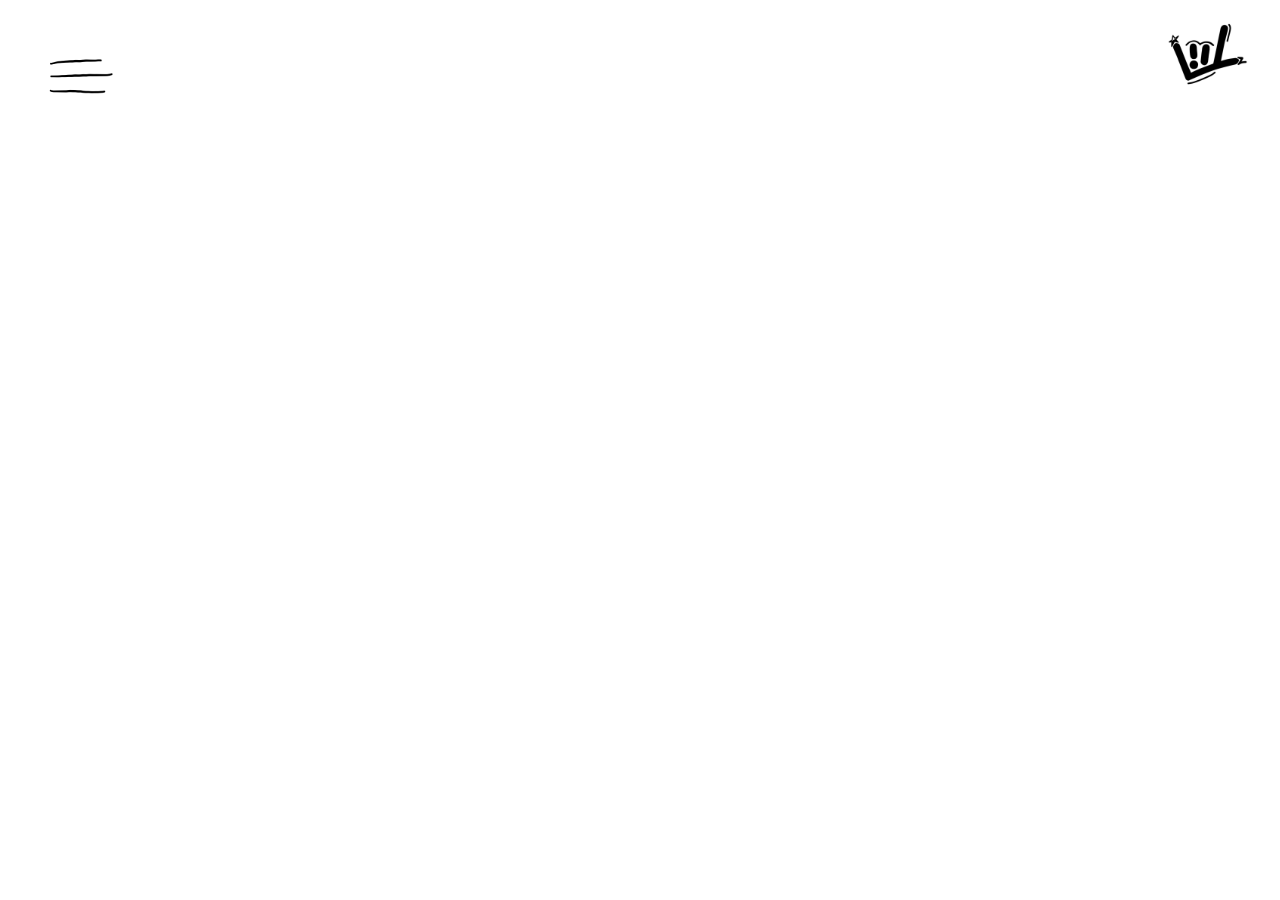
<file: index.html>
<!DOCTYPE html>
<html lang="en">
<head>
    <meta charset="UTF-8">
    <meta name="viewport" content="width=device-width, initial-scale=1.0">
    <title>Trang chủ</title>
    <link rel="icon" href="img/funcbut/logo.ico" type="image/x-icon">
    <link rel="stylesheet" href="assets/css/style.css">
</head>
<body>
    <div class="container">
        <a href="menu.html"><img class="menubut" src="img/funcbut/menu.png" alt="menu"></a>
        <img class="logo" src="img/funcbut/logo.png" alt="logo">
    </div>

    <div id="image-field"></div>
    <!-- <div id="random-image-container">
        <img id="random-image" src="" alt="">
    </div> -->

        <!-- <div class="pa">
        <p style="margin: 0; font-size: 150px">Đ<span style="font-size: 10px;">ang</span></p>
        <p style="margin: 0; font-size: 150px">C<span style="font-size: 10px;">ảm</span></p>
        <p style="margin: 0; font-size: 150px">M<span style="font-size: 10px;">ến</span></p>
        <p style="margin: 0; font-size: 150px">C<span style="font-size: 10px;">huyên</span></p>
        <p style="margin: 0; font-size: 150px">H<span style="font-size: 10px;">ùng</span></p>
        <p style="margin: 0; font-size: 150px">V<span style="font-size: 10px;">ương</span></p>
        <p style="margin: 0; font-size: 150px">L<span style="font-size: 10px;">ắm</span></p>
    </div> -->
    <script src="assets/js/script.js"></script>
</body>
</html>
</file>
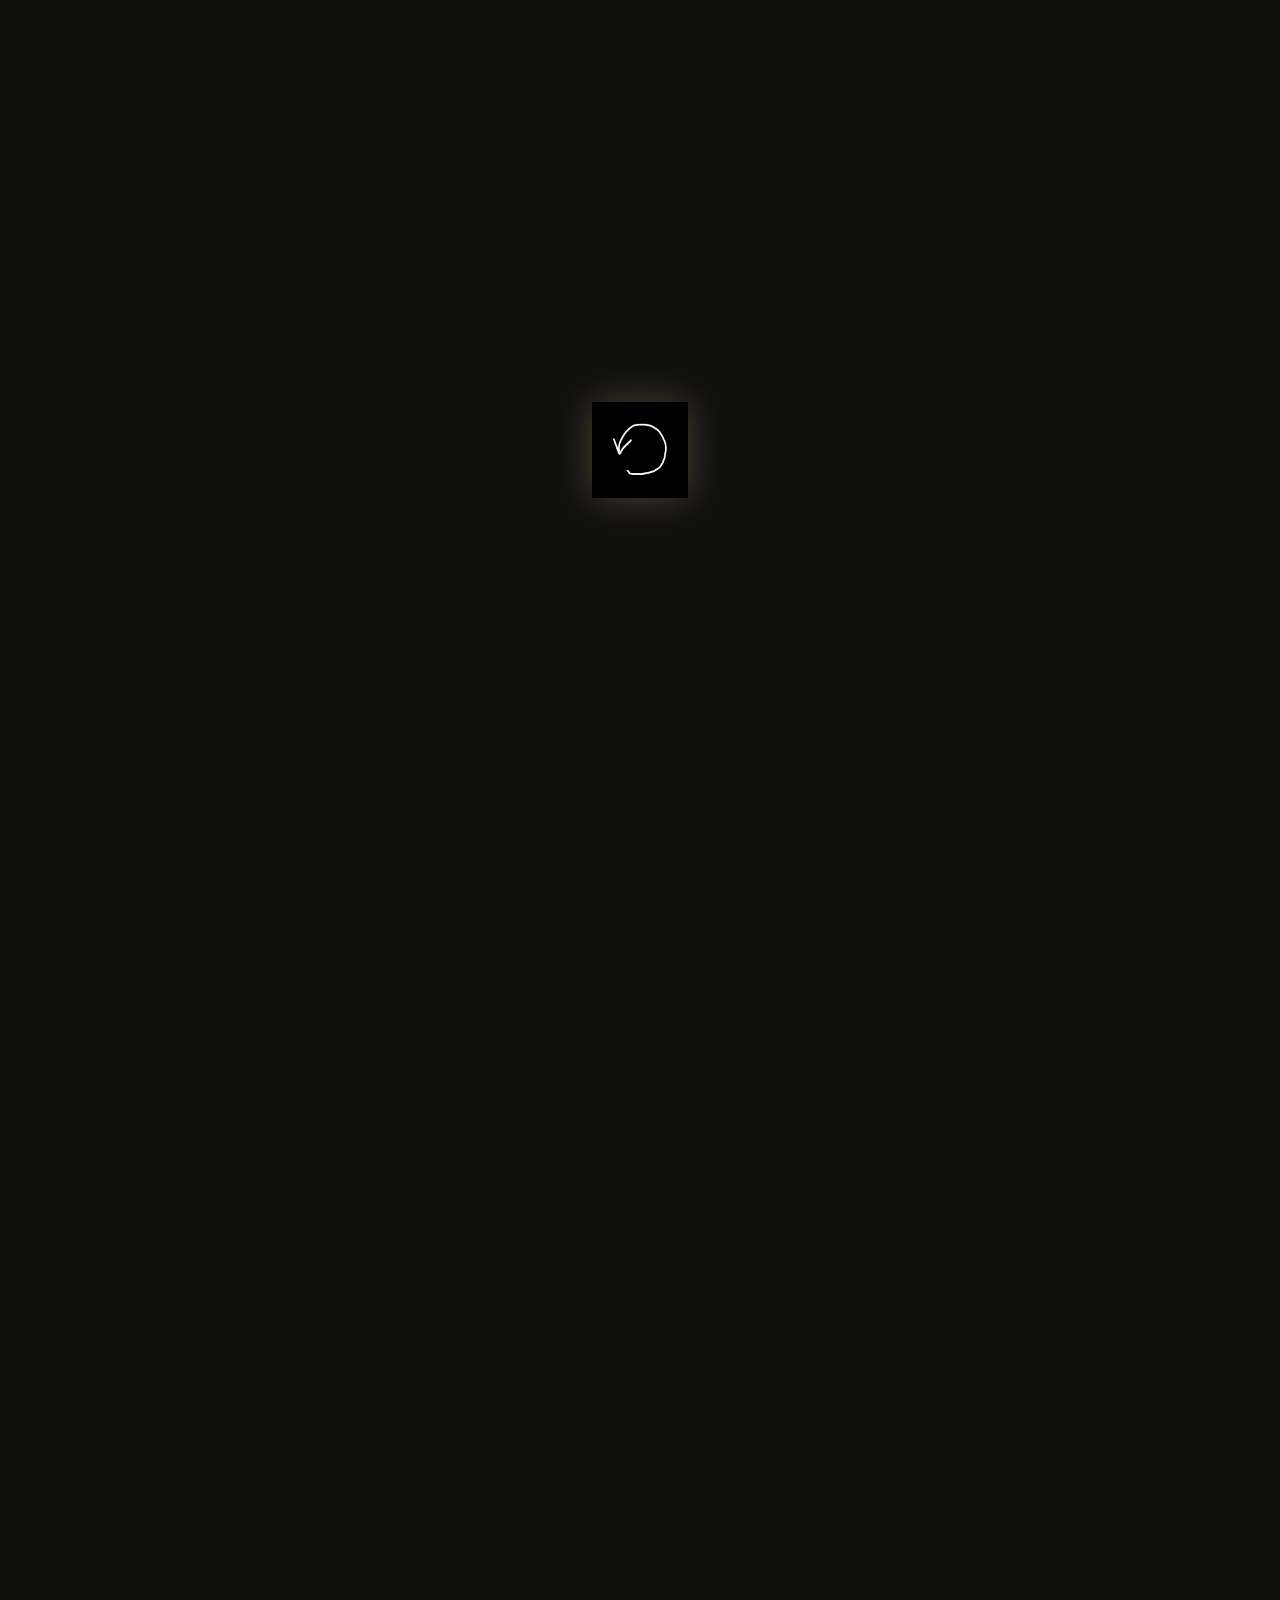
<file: event/index.html>
<!DOCTYPE html>
<html lang="vi">
<head>
    <meta charset="UTF-8">
    <meta name="viewport" content="width=device-width, initial-scale=1.0">
    <title>Các sự kiện
    </title>
    <link rel="stylesheet" href="style.css">
</head>
<body>
<div id="loadingScreen">
    <!-- <div class="loading-text">
        Đang tải ảnh... (0/30)
    </div>  -->
    <img src="../img/funcbut/loading.png" class="spinner"> 
</div>
<div class="bg-layer bg1"></div>
<div class="bg-layer bg2"></div>
<div class="bg-layer bg3"></div>
<div class="bg-layer bg4"></div>
<div class="bg-layer bg5"></div>

<div class="gallery"></div>

<div class="overlay">

    <button class="close-btn" aria-label="Đóng ảnh"><img src="../img/funcbut/back_bl.png" alt=""></button>

    <div class="viewer-frame">
        <img id="viewerImage" alt="">
    </div>

    <div class="info-box">
        <h2 id="viewerTitle"></h2>
        <div id="viewerDate"></div>
        <p id="viewerInfo"></p>
    </div>

</div>

<script src="script.js"></script>

</body>
</html>
</file>
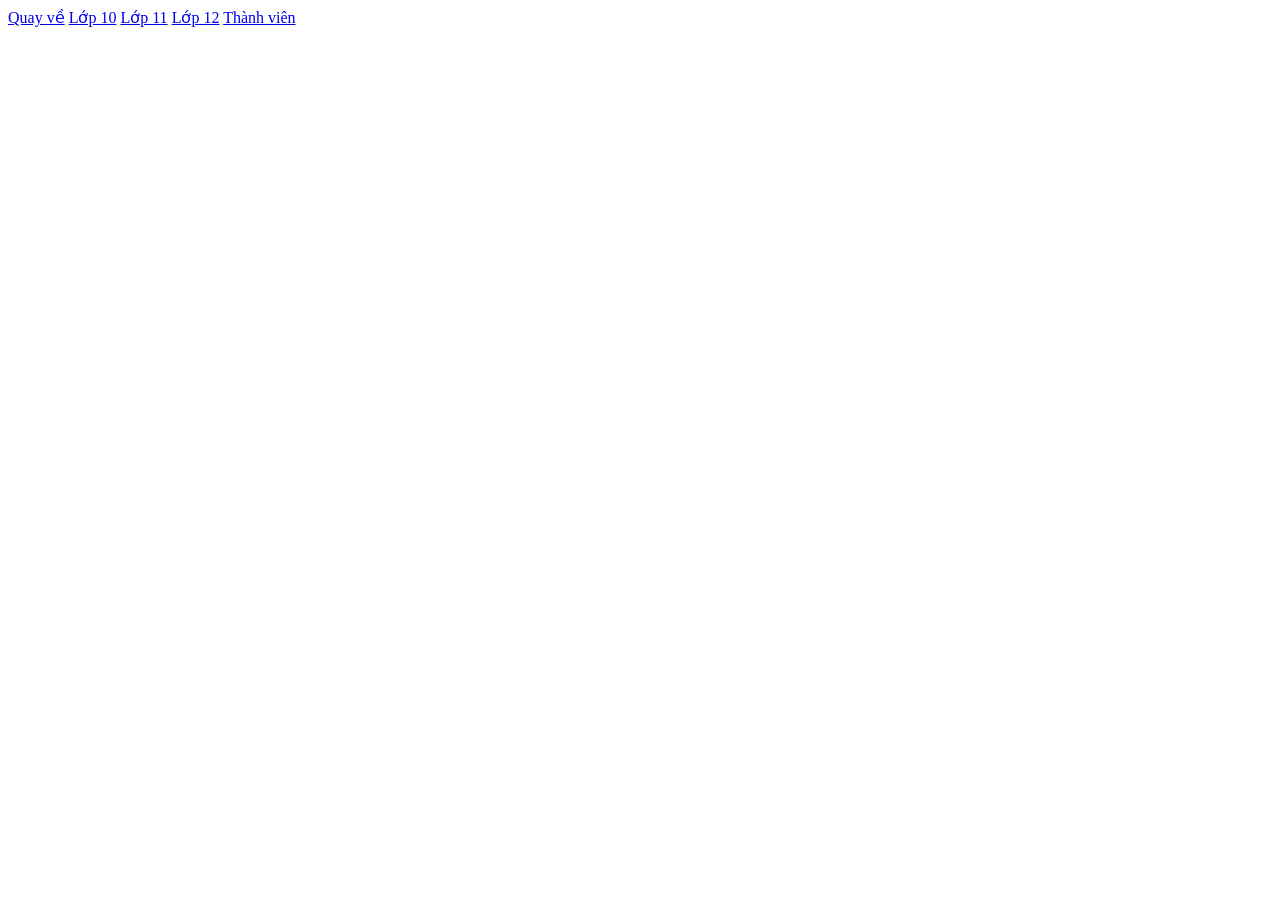
<file: giaovien/index.html>
<!DOCTYPE html>
<html lang="en">
<head>
    <meta charset="UTF-8">
    <meta name="viewport" content="width=device-width, initial-scale=1.0">
    <title>Document</title>
</head>
<body>
    <a href="../index.html">Quay về</a>
    <a href="../lop10/index.html">Lớp 10</a>
    <a href="../lop11/index.html">Lớp 11</a>
    <a href="../lop12/index.html">Lớp 12</a>
    <a href="../thanhvien/index.html">Thành viên</a> <br>
</body>
</html>
</file>
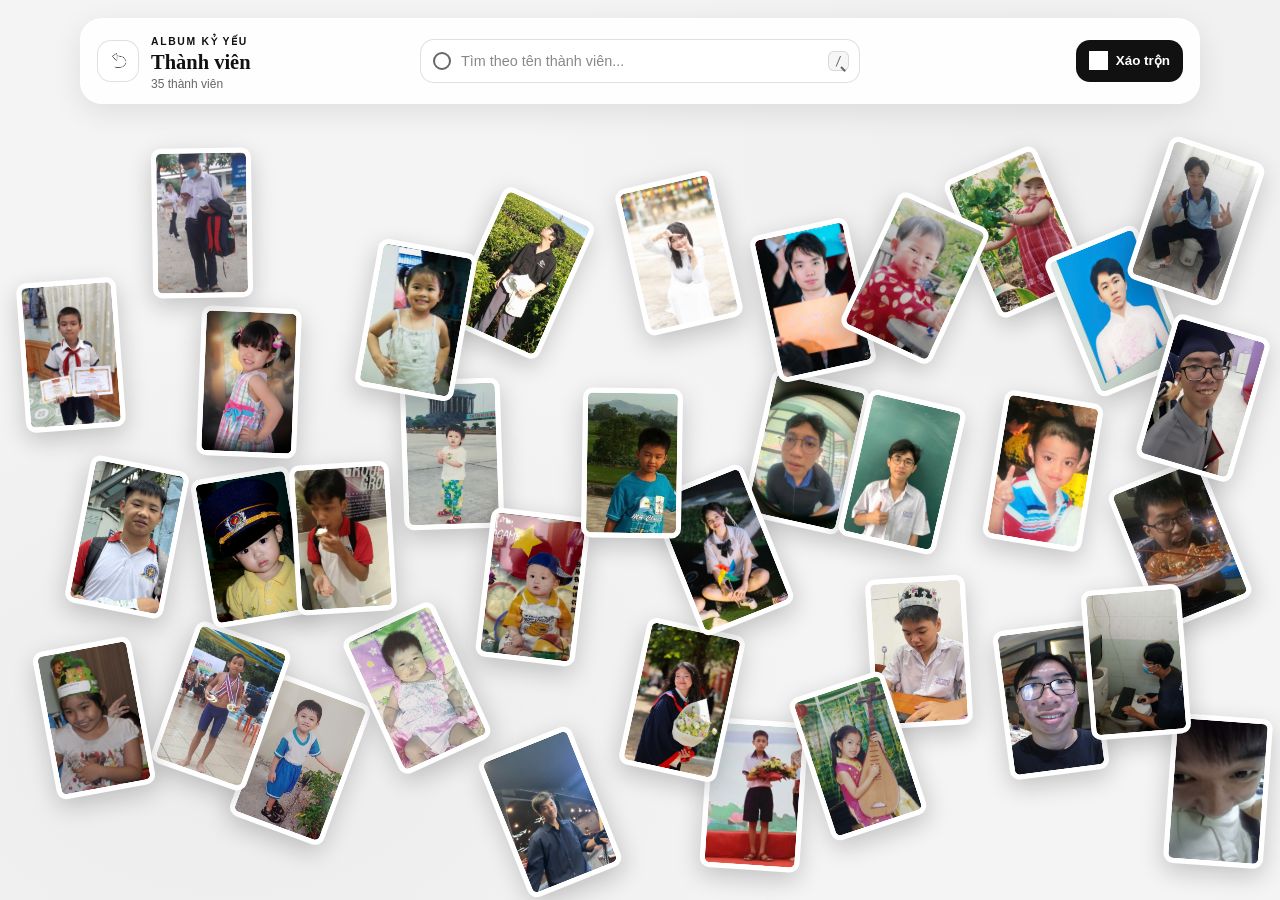
<file: thanhvien/index.html>
<!DOCTYPE html>
<html lang="vi">
<head>
    <meta charset="UTF-8">
    <meta name="viewport" content="width=device-width, initial-scale=1.0">
    <title>Thành viên | Kỷ yếu</title>
    <link rel="icon" href="../img/funcbut/logo.ico" type="image/x-icon">
    <link rel="stylesheet" href="style.css">
</head>
<body>
    <header id="toolbar" class="toolbar">
        <div class="toolbar-brand">
            <a class="home-button" href="../index.html" aria-label="Về trang chủ">
                <img src="../img/funcbut/back.png" alt="">
            </a>
            <div class="page-heading">
                <span class="eyebrow">ALBUM KỶ YẾU</span>
                <h1>Thành viên</h1>
                <p id="memberCount" aria-live="polite">35 thành viên</p>
            </div>
        </div>
        <label class="search-box">
            <span class="sr-only">Tìm thành viên theo tên</span>
            <input id="memberSearch" type="search" placeholder="Tìm theo tên thành viên..." autocomplete="off">
            <kbd>/</kbd>
        </label>
        <button id="shuffleBtn" type="button">
            <img src="../img/funcbut/shuffle.png" alt="">
            <span>Xáo trộn</span>
        </button>
    </header>

    <main id="board" aria-label="Danh sách thành viên">
        <p id="emptyState" hidden>Không tìm thấy thành viên phù hợp.</p>
    </main>

    <div id="popup" class="popup hidden" role="dialog" aria-modal="true" aria-labelledby="pname" tabindex="-1">
        <section class="profile-card">
            <button id="closePopup" class="close-button" type="button" aria-label="Đóng hồ sơ">×</button>
            <img id="pimg" alt="">
            <div class="info-panel">
                <p class="profile-kicker">HỒ SƠ THÀNH VIÊN</p>
                <h2 id="pname"></h2>
                <div class="profile-details">
                    <p><span>Trường</span><strong id="pschool"></strong></p>
                    <p><span>Ngành học</span><strong id="pmajor"></strong></p>
                    <p><span>Ngày sinh</span><strong id="pbirthDate"></strong></p>
                </div>
                <div class="popup-navigation">
                    <button id="prevMember" type="button" aria-label="Thành viên trước">← <span>Trước</span></button>
                    <span id="popupIndex"></span>
                    <button id="nextMember" type="button" aria-label="Thành viên tiếp theo"><span>Tiếp</span> →</button>
                </div>
            </div>
        </section>
    </div>

    <script src="script.js"></script>
</body>
</html>
</file>
<file: assets/css/style.css>
.menubut{
    margin-top: 2%;
    margin-left: 2%;;
    width: 8%;
    max-width: 200px;
    height: 8%;
    max-height: 200px;
    transition: all 0.1s ease-in-out;
}

.menubut:hover {
    margin-top: 1%;
    margin-left: 1%;
    width: 10%;
    height: 10%;
}

.container {
    position: relative;
}

.logo{
     position: fixed; 
    position: absolute;
    top: 2%;
    right: 2%;

    width: 8%;
    height: auto;
}


body {
    margin: 0;
    width: 100%;
    height: 100%;
    overflow: hidden;   
}

.bg {
    position: fixed;  
    inset: 0;
    overflow: hidden;
    z-index: -1;
}

.bg img {
    position: absolute;

    left: 50%;
    top: 50%;

    width: 100vw;       
    min-height: 100vh;    

    height: auto;

    transform: translate(-50%, -50%);

    filter: blur(2px);

    scale: 1.05;           /* che viền blur */
}








#image-field {
    position: fixed;
    inset: 0;
    pointer-events: none;
}

.random-image {
    position: fixed;
    top: 50%;
    transform: translate(-50%, -50%);
    opacity: 0;
    max-width: 150px;
}

.show {
    animation: appear var(--duration) ease-in-out forwards;
}

@keyframes appear {
    0% {
        opacity: 0;
        transform:
            translate(-50%, -50%)
            scale(0.8)
            rotate(var(--angle));
    }

    20% {
        opacity: 1;
        transform:
            translate(-50%, -50%)
            scale(1)
            rotate(var(--angle));
    }

    80% {
        opacity: 1;
        transform:
            translate(-50%, -50%)
            scale(1)
            rotate(var(--angle));
    }

    100% {
        opacity: 0;
        transform:
            translate(-50%, -50%)
            scale(1.1)
            rotate(var(--angle));
    }
}
</file>
<file: event/style.css>
* {
    box-sizing: border-box;
    margin: 0;
    padding: 0;
}

html,
body {
    width: 100%;
    min-height: 100%;
    overflow-x: hidden;
}

body {
    background: #10100f;
    color: #f7f2e9;
    font-family: "Segoe UI", Arial, sans-serif;
}

body::before {
    position: fixed;
    z-index: 1;
    inset: 0;
    background:
        linear-gradient(90deg, rgba(10, 10, 9, .42), transparent 35%, transparent 65%, rgba(10, 10, 9, .42)),
        linear-gradient(0deg, rgba(10, 10, 9, .5), transparent 28%, transparent 72%, rgba(10, 10, 9, .28));
    content: "";
    pointer-events: none;
}

.bg-layer {
    position: fixed;
    z-index: 0;
    inset: 0;
    background-position: center;
    background-size: cover;
    filter: blur(7px) brightness(.42) saturate(.78);
    opacity: 0;
    pointer-events: none;
    transform: scale(1.08);
    transition: opacity .8s ease;
}

.bg1 {
    background-image: url("../img/fotoexhi/bg1.png");
    opacity: 1;
}

.bg2 {
    background-image: url("../img/fotoexhi/bg2.png");
}

.bg3 {
    background-image: url("../img/fotoexhi/bg3.png");
}

.bg4 {
    background-image: url("../img/fotoexhi/bg4.png");
}

.bg5 {
    background-image: url("../img/fotoexhi/bg5.png");
}

.gallery {
    position: fixed;
    z-index: 10;
    top: 0;
    left: 0;
    width: 100%;
    height: 100vh;
    pointer-events: none;
    will-change: transform;
}

.frame {
    position: absolute;
    padding: 9px;
    border: 1px solid rgba(255, 255, 255, .46);
    border-radius: 7px;
    background: linear-gradient(145deg, #fffdf7, #e8dfd0);
    box-shadow:
        0 18px 48px rgba(0, 0, 0, .48),
        0 3px 10px rgba(0, 0, 0, .3),
        inset 0 0 0 1px rgba(255, 255, 255, .8);
    cursor: pointer;
    pointer-events: auto;
    transition: transform .3s ease, box-shadow .3s ease;
}

.frame:hover {
    z-index: 2;
    box-shadow:
        0 28px 60px rgba(0, 0, 0, .58),
        0 0 0 1px rgba(223, 190, 130, .72);
    transform: translateY(-8px);
}

.frame img {
    display: block;
    width: 100%;
    height: 100%;
    border-radius: 2px;
    object-fit: cover;
}

.frame::before {
    position: absolute;
    top: -110px;
    left: 50%;
    width: 240px;
    height: 240px;
    background: radial-gradient(rgba(255, 231, 183, .16), transparent 70%);
    content: "";
    pointer-events: none;
    transform: translateX(-50%);
}

.breakpoint {
    position: absolute;
    top: 0;
    width: 250px;
    height: 100vh;
    pointer-events: none;
}

.breakpoint-line {
    position: absolute;
    left: 50%;
    width: 1px;
    height: 100%;
    background: linear-gradient(transparent, rgba(255, 239, 209, .68), transparent);
    transform: translateX(-50%);
}

.breakpoint-label {
    position: absolute;
    top: 50%;
    left: 50%;
    color: rgba(255, 248, 235, .92);
    font-size: clamp(32px, 4vw, 52px);
    font-weight: 650;
    letter-spacing: .2em;
    text-shadow: 0 3px 24px rgba(0, 0, 0, .65);
    transform: translate(-50%, -50%) rotate(-90deg);
    white-space: nowrap;
}

#loadingScreen {
    position: fixed;
    z-index: 99999;
    inset: 0;
    display: flex;
    align-items: center;
    justify-content: center;
    background: #10100f;
    opacity: 1;
    transition: opacity .45s ease, visibility .45s ease;
}

.spinner {
    width: 96px;
    filter: drop-shadow(0 0 18px rgba(215, 184, 127, .3));
    animation: spin 1s linear infinite;
}

#loadingScreen.hide {
    visibility: hidden;
    opacity: 0;
    pointer-events: none;
}

.overlay {
    position: fixed;
    z-index: 9999;
    inset: 0;
    display: flex;
    align-items: center;
    justify-content: center;
    background: rgba(8, 9, 10, .78);
    opacity: 0;
    pointer-events: none;
    transition: opacity .25s ease, backdrop-filter .25s ease;
    backdrop-filter: blur(0);
}

.overlay.active {
    opacity: 1;
    pointer-events: auto;
    backdrop-filter: blur(10px);
}

.viewer-frame {
    max-width: 88vw;
    max-height: 84vh;
    padding: 9px;
    border: 1px solid rgba(255, 255, 255, .58);
    border-radius: 9px;
    background: linear-gradient(145deg, #fffdf7, #e8dfd0);
    box-shadow: 0 28px 90px rgba(0, 0, 0, .65);
    transition: transform .25s ease;
}

.overlay.active .viewer-frame {
    transform: scale(1);
}

.viewer-frame img {
    display: block;
    max-width: calc(88vw - 20px);
    max-height: calc(84vh - 20px);
    border-radius: 3px;
    object-fit: contain;
}

.close-btn {
    position: absolute;
    z-index: 1;
    top: 24px;
    right: 24px;
    display: grid;
    width: 48px;
    height: 48px;
    place-items: center;
    border: 1px solid rgba(255, 255, 255, .3);
    border-radius: 50%;
    background: rgba(25, 25, 24, .72);
    box-shadow: 0 8px 24px rgba(0, 0, 0, .25);
    cursor: pointer;
    transition: background .2s ease, transform .2s ease;
    backdrop-filter: blur(12px);
}

.close-btn:hover {
    background: rgba(45, 43, 38, .94);
    transform: scale(1.06);
}

.close-btn img {
    width: 23px;
    height: 23px;
    object-fit: contain;
}

.info-box {
    position: absolute;
    right: clamp(18px, 3vw, 38px);
    bottom: clamp(18px, 3vw, 38px);
    width: min(340px, calc(100vw - 36px));
    padding: 22px 24px;
    border: 1px solid rgba(255, 255, 255, .14);
    border-left: 3px solid #d5b477;
    border-radius: 4px 12px 12px 4px;
    background: rgba(20, 21, 21, .86);
    box-shadow: 0 16px 48px rgba(0, 0, 0, .35);
    backdrop-filter: blur(18px);
}

.info-box h2 {
    color: #fbf5e9;
    font-size: clamp(18px, 2vw, 23px);
    font-weight: 650;
    line-height: 1.3;
}

#viewerDate {
    margin: 9px 0 0;
    color: #d6bd8b;
    font-size: 13px;
    letter-spacing: .08em;
}

#viewerInfo {
    margin-top: 10px;
    color: rgba(247, 242, 233, .76);
    font-size: 14px;
    line-height: 1.6;
}

@keyframes spin {
    to {
        transform: rotate(-360deg);
    }
}

@media (max-width: 640px) {
    .breakpoint {
        width: 180px;
    }

    .breakpoint-label {
        font-size: 30px;
    }

    .viewer-frame {
        max-width: calc(100vw - 28px);
        max-height: 72vh;
    }

    .viewer-frame img {
        max-width: calc(100vw - 48px);
        max-height: calc(72vh - 20px);
    }

    .close-btn {
        top: 14px;
        right: 14px;
        width: 44px;
        height: 44px;
    }

    .info-box {
        right: 14px;
        bottom: 14px;
        left: 14px;
        width: auto;
        padding: 16px 18px;
    }
}

@media (prefers-reduced-motion: reduce) {
    *,
    *::before,
    *::after {
        scroll-behavior: auto !important;
        animation-duration: .01ms !important;
        animation-iteration-count: 1 !important;
        transition-duration: .01ms !important;
    }
}
</file>
<file: thanhvien/style.css>
:root{
    color-scheme:light;
    --ink:#111;
    --muted:#666;
    --paper:#fff;
    --accent:#111;
    --line:rgba(0,0,0,.12);
    --shadow:0 18px 55px rgba(0,0,0,.16);
}

*{box-sizing:border-box}

body{
    margin:0;
    min-height:100vh;
    overflow:hidden;
    background:
        radial-gradient(ellipse at 18% 82%,rgba(0,0,0,.035),transparent 42%),
        radial-gradient(ellipse at 83% 18%,rgba(0,0,0,.025),transparent 38%),
        #f4f4f4;
    color:var(--ink);
    font-family:Inter,"Segoe UI",Arial,sans-serif;
}

button,input{font:inherit}
button{color:inherit}

.toolbar{
    position:fixed;
    z-index:1000;
    top:18px;
    left:50%;
    display:grid;
    grid-template-columns:minmax(0,1fr) minmax(260px,440px) minmax(0,1fr);
    align-items:center;
    gap:20px;
    width:min(1120px,calc(100vw - 40px));
    padding:12px 16px;
    transform:translateX(-50%);
    border:1px solid rgba(255,255,255,.82);
    border-radius:22px;
    background:rgba(255,255,255,.9);
    box-shadow:0 8px 30px rgba(0,0,0,.09);
    backdrop-filter:blur(16px);
}

.toolbar-brand{
    display:flex;
    align-items:center;
    gap:12px;
    min-width:0;
}

.home-button{
    display:grid;
    flex:none;
    width:42px;
    height:42px;
    place-items:center;
    border:1px solid var(--line);
    border-radius:14px;
    background:#fff;
    transition:transform .2s,background .2s;
}

.home-button:hover{transform:translateY(-2px);background:#f0f0f0}
.home-button img{width:21px;height:21px;object-fit:contain;filter:grayscale(1)}

.page-heading{min-width:0}
.eyebrow,.profile-kicker{
    margin:0;
    color:var(--accent);
    font-size:.65rem;
    font-weight:800;
    letter-spacing:.16em;
}

.page-heading h1{
    margin:2px 0 0;
    font-family:Georgia,"Times New Roman",serif;
    font-size:1.28rem;
    line-height:1.1;
}

#memberCount{
    margin:3px 0 0;
    color:var(--muted);
    font-size:.75rem;
}

.search-box{
    display:flex;
    align-items:center;
    gap:10px;
    min-width:0;
    height:44px;
    padding:0 12px;
    border:1px solid var(--line);
    border-radius:14px;
    background:#fff;
    color:var(--muted);
    transition:border-color .2s,box-shadow .2s;
}

.search-box:focus-within{
    border-color:rgba(0,0,0,.48);
    box-shadow:0 0 0 3px rgba(0,0,0,.08);
}

.search-box::before{
    width:14px;
    height:14px;
    flex:none;
    border:2px solid currentColor;
    border-radius:50%;
    content:"";
}

.search-box::after{
    width:7px;
    height:2px;
    margin:13px 0 0 -18px;
    transform:rotate(45deg);
    transform-origin:left center;
    background:currentColor;
    content:"";
}

.search-box input{
    width:100%;
    min-width:0;
    padding:0;
    border:0;
    outline:0;
    background:transparent;
    color:var(--ink);
    font-size:.9rem;
}

.search-box input::placeholder{color:#888}
.search-box kbd{
    flex:none;
    padding:2px 6px;
    border:1px solid var(--line);
    border-radius:6px;
    background:#f6f6f6;
    color:#666;
    font-size:.72rem;
}

#shuffleBtn{
    display:flex;
    align-items:center;
    justify-self:end;
    gap:8px;
    min-height:42px;
    padding:0 13px;
    border:0;
    border-radius:14px;
    background:#111;
    color:#fff;
    cursor:pointer;
    font-size:.84rem;
    font-weight:700;
    transition:transform .2s,background .2s;
}

#shuffleBtn:hover{transform:translateY(-2px);background:var(--accent)}
#shuffleBtn img{width:19px;height:19px;object-fit:contain;filter:brightness(0) invert(1)}

#board{
    position:relative;
    width:100%;
    height:100vh;
    min-height:600px;
    overflow:hidden;
}

.card{
    position:absolute;
    display:block;
    width:100px;
    height:150px;
    overflow:hidden;
    padding:0;
    transform-origin:center;
    border:5px solid #fff;
    border-radius:10px;
    background:#fff;
    box-shadow:0 8px 24px rgba(0,0,0,.2);
    cursor:pointer;
    opacity:0;
    transition:opacity .2s,box-shadow .25s;
}

.card.is-positioned{opacity:1}

.card img{
    display:block;
    width:100%;
    height:100%;
    border-radius:5px;
    object-fit:cover;
}

.card-name{
    position:absolute;
    right:0;
    bottom:0;
    left:0;
    padding:28px 7px 7px;
    background:linear-gradient(transparent,rgba(0,0,0,.72));
    color:#fff;
    font-size:.68rem;
    font-weight:700;
    line-height:1.2;
    text-align:left;
    opacity:0;
    transition:opacity .2s;
}

.card:hover,.card:focus-visible{
    z-index:99!important;
    box-shadow:0 14px 32px rgba(0,0,0,.32);
}

.card:hover .card-name,.card:focus-visible .card-name{opacity:1}
.card[hidden],[hidden]{display:none!important}

#emptyState{
    position:fixed;
    z-index:5;
    top:54%;
    left:50%;
    margin:0;
    padding:14px 18px;
    transform:translate(-50%,-50%);
    border:1px solid var(--line);
    border-radius:14px;
    background:var(--paper);
    color:var(--muted);
    box-shadow:var(--shadow);
}

.popup{
    position:fixed;
    z-index:2000;
    inset:0;
    display:grid;
    place-items:center;
    padding:24px;
    background:rgba(0,0,0,.66);
    backdrop-filter:blur(8px);
}

.popup.hidden{display:none}

.profile-card{
    position:relative;
    display:grid;
    grid-template-columns:minmax(240px,350px) minmax(300px,1fr);
    align-items:center;
    gap:34px;
    width:min(900px,calc(100vw - 48px));
    max-height:calc(100vh - 48px);
    overflow:auto;
    padding:30px;
    border:1px solid rgba(255,255,255,.9);
    border-radius:28px;
    background:var(--paper);
    box-shadow:0 28px 90px rgba(0,0,0,.28);
}

#pimg{
    display:block;
    width:100%;
    height:min(66vh,500px);
    border-radius:20px;
    background:#eee;
    object-fit:cover;
    box-shadow:0 12px 28px rgba(0,0,0,.16);
}

.info-panel{min-width:0;padding:12px 8px 4px 0}
.profile-kicker{margin-bottom:10px}

#pname{
    margin:0 0 24px;
    font-family:Georgia,"Times New Roman",serif;
    font-size:clamp(1.7rem,3vw,2.4rem);
    line-height:1.12;
}

.profile-details{
    display:grid;
    gap:10px;
}

.profile-details p{
    display:grid;
    gap:5px;
    margin:0;
    padding:12px 14px;
    border:1px solid var(--line);
    border-radius:13px;
    background:#fff;
}

.profile-details p span{
    color:var(--muted);
    font-size:.72rem;
    font-weight:700;
    letter-spacing:.04em;
    text-transform:uppercase;
}

.profile-details p strong{
    font-size:.96rem;
    line-height:1.4;
    overflow-wrap:anywhere;
}

.close-button{
    position:absolute;
    z-index:1;
    top:14px;
    right:14px;
    display:grid;
    width:38px;
    height:38px;
    place-items:center;
    border:1px solid var(--line);
    border-radius:50%;
    background:rgba(255,255,255,.92);
    cursor:pointer;
    font-size:1.5rem;
    line-height:1;
}

.close-button:hover{background:#111;color:#fff}

.popup-navigation{
    display:flex;
    align-items:center;
    justify-content:space-between;
    gap:10px;
    margin-top:20px;
}

.popup-navigation button{
    min-height:40px;
    padding:0 13px;
    border:1px solid var(--line);
    border-radius:12px;
    background:#fff;
    cursor:pointer;
    font-size:.84rem;
    font-weight:700;
}

.popup-navigation button:hover:not(:disabled){border-color:var(--accent);color:var(--accent)}
.popup-navigation button:disabled{opacity:.45;cursor:not-allowed}
#popupIndex{color:var(--muted);font-size:.8rem;font-variant-numeric:tabular-nums}

.sr-only{
    position:absolute;
    width:1px;
    height:1px;
    overflow:hidden;
    clip:rect(0,0,0,0);
    white-space:nowrap;
    clip-path:inset(50%);
}

:focus-visible{outline:3px solid rgba(0,0,0,.55);outline-offset:3px}

body.grid-layout{overflow:auto}

body.grid-layout #board{
    display:grid;
    grid-template-columns:repeat(auto-fit,minmax(135px,1fr));
    align-content:start;
    gap:16px;
    height:auto;
    min-height:100vh;
    overflow:visible;
    padding:140px 28px 36px;
}

body.grid-layout .card{
    position:relative;
    left:auto!important;
    top:auto!important;
    width:100%;
    height:auto;
    aspect-ratio:3/4;
    transform:none!important;
    opacity:1;
}

body.grid-layout .card-name{padding:34px 9px 10px;font-size:.76rem;opacity:1}

@media (max-width:1100px){
    body{overflow-x:hidden;overflow-y:auto}

    .toolbar{
        position:sticky;
        top:0;
        left:auto;
        grid-template-columns:minmax(0,1fr) auto;
        gap:12px;
        width:100%;
        padding:12px 16px;
        transform:none;
        border-width:0 0 1px;
        border-radius:0 0 20px 20px;
    }

    .toolbar-brand{gap:10px}
    .page-heading .eyebrow{display:none}
    .page-heading h1{font-size:1.1rem}
    #memberCount{font-size:.7rem}
    .search-box{grid-column:1/-1;grid-row:2;height:42px}
    .search-box kbd{display:none}

    #shuffleBtn{
        grid-column:2;
        grid-row:1;
        padding:0 11px;
        font-size:.78rem;
    }

    #board{
        display:grid;
        grid-template-columns:repeat(auto-fit,minmax(135px,1fr));
        align-content:start;
        gap:14px;
        width:100%;
        height:auto;
        min-height:calc(100vh - 124px);
        overflow:visible;
        padding:18px 16px 40px;
    }

    .card{
        position:relative;
        left:auto!important;
        top:auto!important;
        width:100%;
        height:auto;
        aspect-ratio:3/4;
        transform:none!important;
        opacity:1;
        transition:transform .2s,box-shadow .2s;
    }

    .card:hover,.card:focus-visible{transform:translateY(-3px)!important}
    .card-name{padding:34px 9px 10px;font-size:.76rem;opacity:1}

    #emptyState{
        position:static;
        grid-column:1/-1;
        justify-self:center;
        margin:28px 0;
        transform:none;
    }

    .popup{padding:14px}

    .profile-card{
        grid-template-columns:1fr;
        gap:16px;
        width:min(520px,100%);
        max-height:calc(100vh - 28px);
        max-height:calc(100dvh - 28px);
        padding:18px;
        border-radius:22px;
    }

    #pimg{
        width:154px;
        height:205px;
        justify-self:center;
        border-radius:15px;
    }

    .info-panel{padding:0}
    .profile-kicker{margin-bottom:6px;text-align:center}
    #pname{margin-bottom:14px;font-size:1.65rem;text-align:center}
    .profile-details{grid-template-columns:1fr 1fr;gap:8px}
    .profile-details p{padding:10px}
    .profile-details p:last-child{grid-column:1/-1}
    .profile-details p strong{font-size:.87rem}
    .popup-navigation{margin-top:14px}
}

@media (max-width:380px){
    .toolbar{padding-right:12px;padding-left:12px}
    .home-button{width:38px;height:38px}
    #shuffleBtn{min-height:38px}
    #shuffleBtn span{font-size:.72rem}
    #board{grid-template-columns:repeat(auto-fit,minmax(118px,1fr));gap:11px;padding-right:12px;padding-left:12px}
    .profile-card{padding:14px}
    .profile-details{grid-template-columns:1fr}
    .profile-details p:last-child{grid-column:auto}
}

@media (prefers-reduced-motion:reduce){
    *,*::before,*::after{
        scroll-behavior:auto!important;
        animation-duration:.01ms!important;
        animation-iteration-count:1!important;
        transition-duration:.01ms!important;
    }
}
</file>
